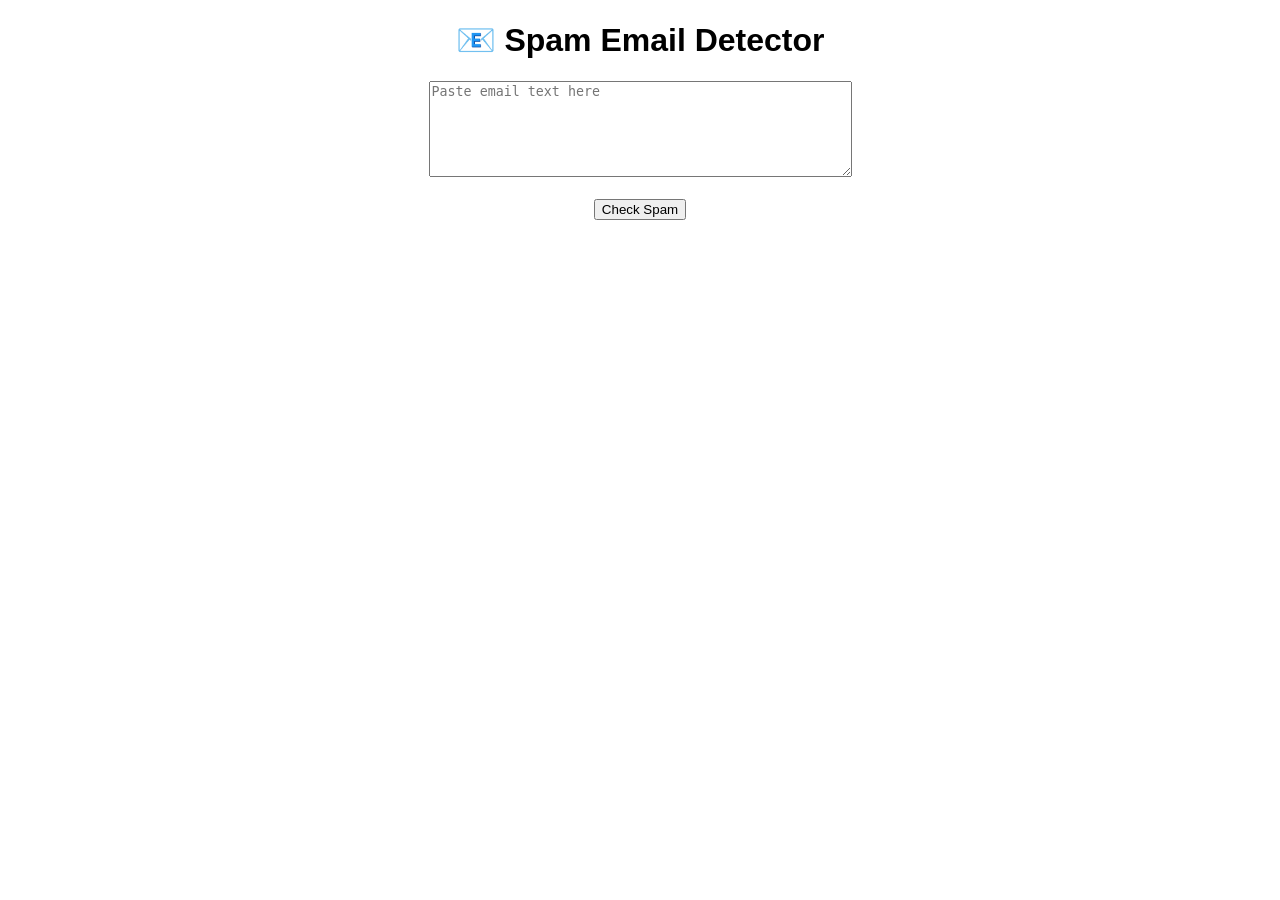
<file: index.html>
<!DOCTYPE html>
<html>
<head>
    <title>Spam Detector</title>
</head>
<body style="text-align:center; font-family:sans-serif;">

    <h1>📧 Spam Email Detector</h1>

    <form action="/predict" method="post">
        <textarea name="email" rows="6" cols="50" placeholder="Paste email text here"></textarea><br><br>
        <button type="submit">Check Spam</button>
    </form>

</body>
</html>
</file>
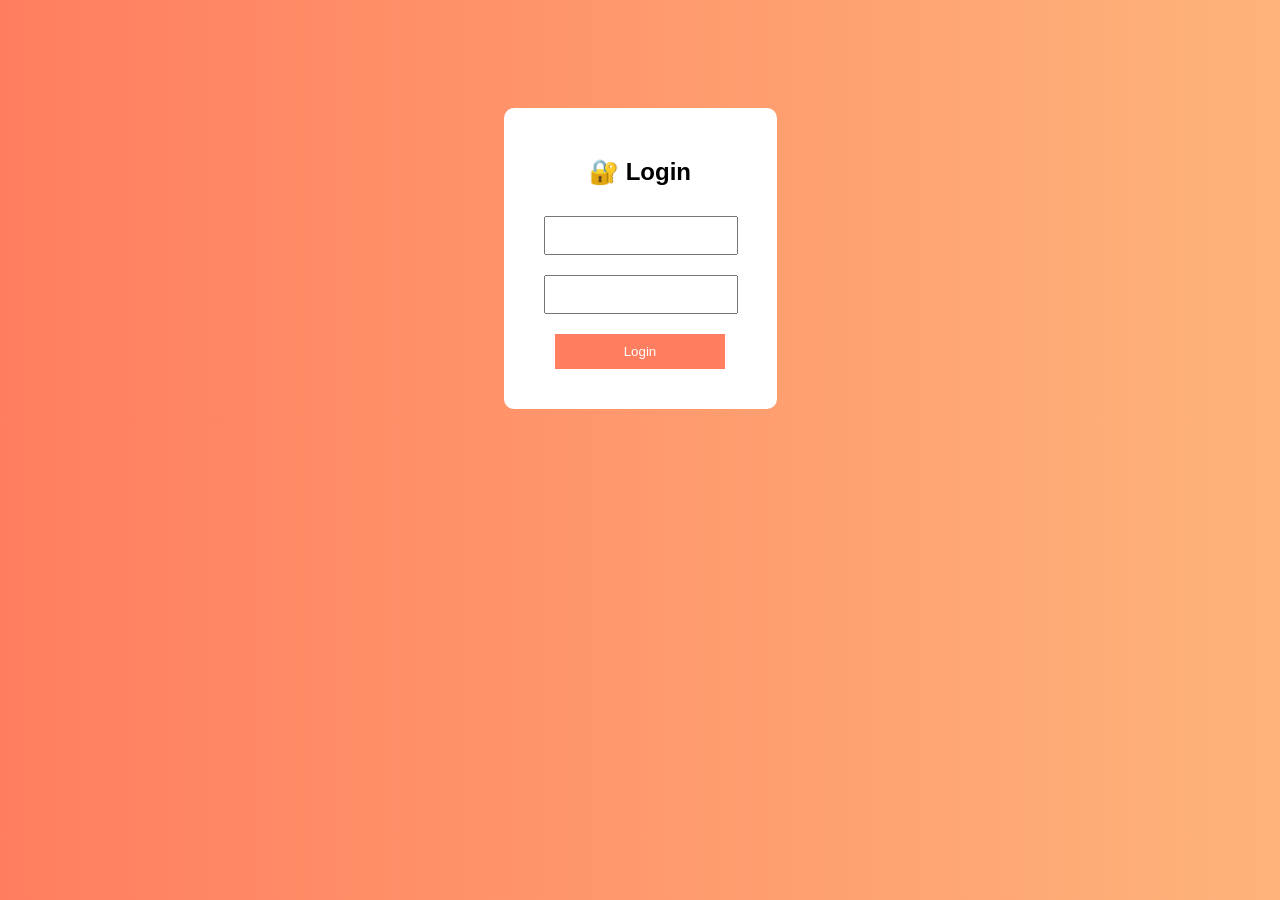
<file: login.html>
<!DOCTYPE html>
<html>
<head>
<title>Login</title>
<style>
body {
    font-family: Arial;
    background: linear-gradient(to right, #ff7e5f, #feb47b);
    text-align: center;
    color: white;
}
.box {
    margin-top: 100px;
    background: white;
    color: black;
    padding: 30px;
    border-radius: 10px;
    display: inline-block;
}
input, button {
    padding: 10px;
    margin: 10px;
    width: 80%;
}
button {
    background: #ff7e5f;
    color: white;
    border: none;
}
button:hover {
    background: #e76f51;
}
</style>
</head>
<body>

<div class="box">
<h2>🔐 Login</h2>
<form method="post">
<input name="username"><br>
<input name="password" type="password"><br>
<button>Login</button>
</form>
</div>

</body>
</html>
</file>
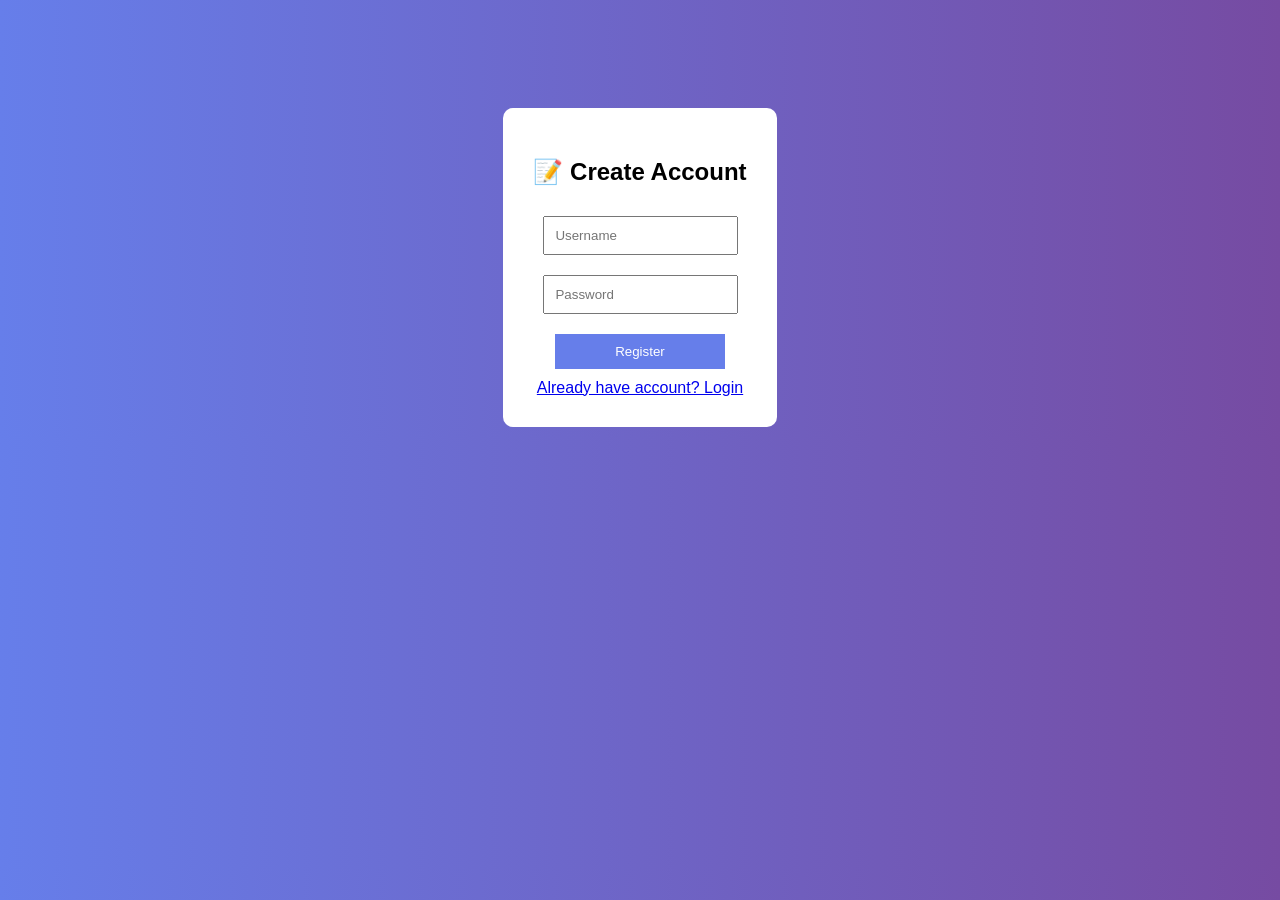
<file: register.html>
<!DOCTYPE html>
<html>
<head>
<title>Register</title>
<style>
body {
    font-family: Arial;
    background: linear-gradient(to right, #667eea, #764ba2);
    text-align: center;
    color: white;
}
.box {
    margin-top: 100px;
    background: white;
    color: black;
    padding: 30px;
    border-radius: 10px;
    display: inline-block;
}
input, button {
    padding: 10px;
    margin: 10px;
    width: 80%;
}
button {
    background: #667eea;
    color: white;
    border: none;
    cursor: pointer;
}
button:hover {
    background: #5a67d8;
}
</style>
</head>
<body>

<div class="box">
<h2>📝 Create Account</h2>
<form method="post">
<input name="username" placeholder="Username"><br>
<input name="password" type="password" placeholder="Password"><br>
<button>Register</button>
</form>

<a href="/login">Already have account? Login</a>
</div>

</body>
</html>
</file>
